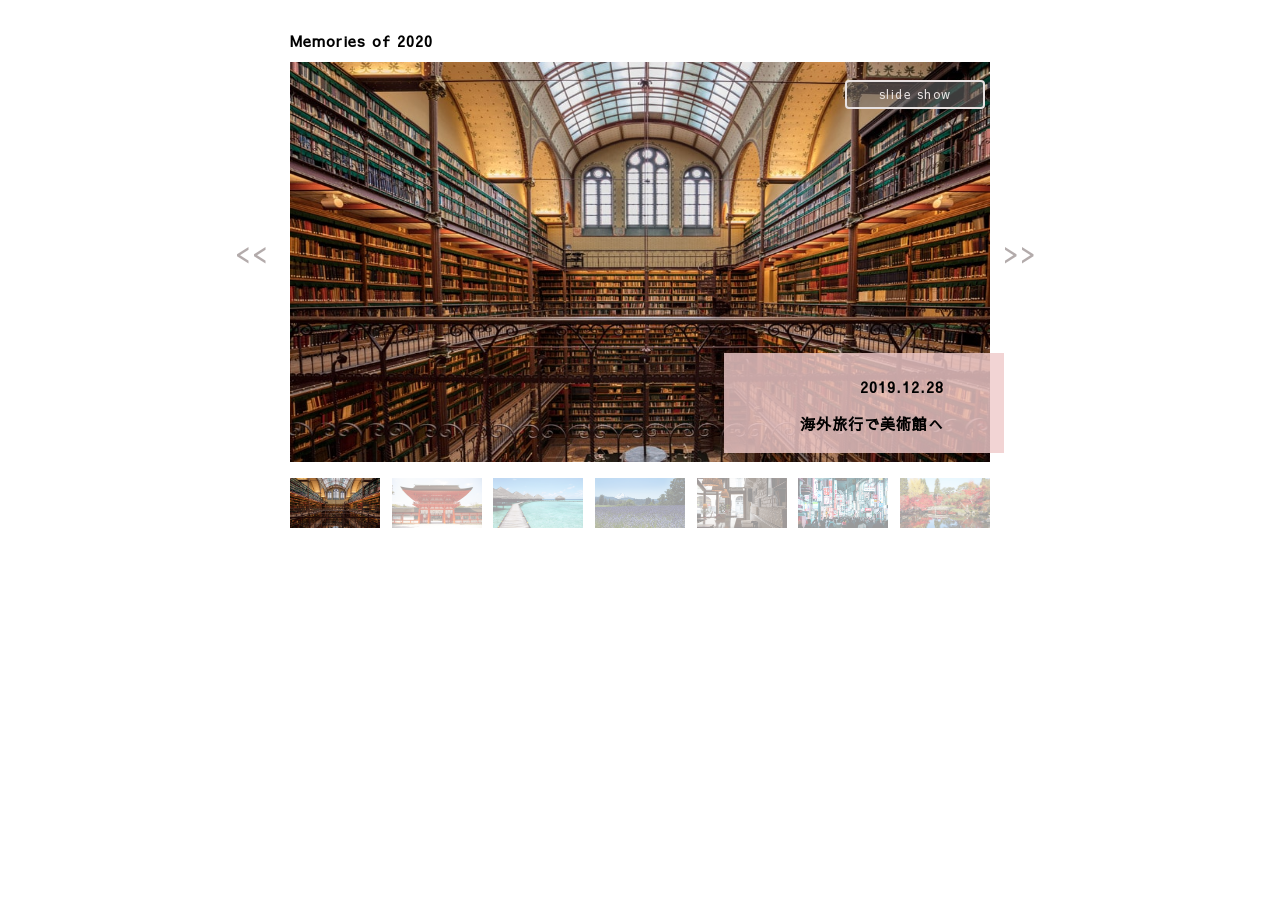
<file: index.html>
<!DOCTYPE html>
<html lang="ja">
  <head>
    <meta charset="utf-8" />
    <title>Slideshow</title>
    <link rel="stylesheet" href="style.css" />
    <link rel="preconnect" href="https://fonts.googleapis.com" />
    <link rel="preconnect" href="https://fonts.gstatic.com" crossorigin />
    <link
      href="https://fonts.googleapis.com/css2?family=Sawarabi+Gothic&display=swap"
      rel="stylesheet"
    />
  </head>
  <body>
    <main>
      <div class="container appear">
        <div class="cover-slide">
          <h1>Memories of 2020</h1>
          <img id="main" class="zoom" alt="スライドショーのメイン画像" />
        </div>
        <div class="text-container">
          <h2 id="date">2020 memories</h2>
          <h3 id="title">Pictures</h3>
        </div>
      </div>
      <nav>
        <ul>
          <li id="play">slide show</li>
          <li id="prev">&lt;&lt;</li>
          <li id="next">&gt;&gt;</li>
        </ul>
      </nav>

      <ul class="thumbnails"></ul>
    </main>

    <script src="main.js"></script>
  </body>
</html>
</file>
<file: style.css>
@charset 'utf-8';

body {
  font-family: "Sawarabi Gothic", sans-serif;
  letter-spacing: 1px;
  font-weight: 100;
}

h1,
h2,
h3 {
  font-size: 15px;
}

.icon {
  font-size: 200px;
}

main {
  width: 700px;
  margin: 0 auto;
  position: relative;
  margin-top: 30px;
}
.text-container {
  position: absolute;
  bottom: 15%;
  right: -2%;
  width: 200px;
  height: 70px;
  padding: 10px 60px 20px 20px;
  text-align: right;
  background-color: rgba(240, 203, 203, 0.817);
}

img {
  vertical-align: bottom;
}

ul {
  list-style: none;
  padding: 0;
  margin: 0;
  gap: 10px;
}

#main {
  width: 100%;
  height: 400px;
  margin-bottom: 8px;
}

nav {
  margin-bottom: 8px;
}

nav ul {
  display: flex;
  justify-content: space-between;
}

/* ボタン */
nav #play {
  border: 2px solid #e8e2e2;
  box-sizing: border-box;
  letter-spacing: 1.5px;
  border-radius: 4px;
  font-size: 12px;
  color: #e8e2e2;
  background-color: rgba(121, 120, 120, 0.5);
  padding: 4px;
  text-align: center;
  cursor: pointer;
  user-select: none;
  width: 140px;
  margin-left: auto;
  z-index: 5;
  position: absolute;
  top: 10%;
  right: 5px;
}
#play:hover {
  border-bottom: 2px solid #e8e2e2;
}

nav li:hover {
  background: #f8f8f8;
}

#next,
#prev {
  width: 50px;
  font-size: 30px;
  font-weight: 100;
  position: absolute;
  top: 200px;
  color: #6c5c5c84;
  cursor: pointer;
}
#next {
  right: -9%;
}
#prev {
  left: -8%;
}

.thumbnails {
  display: flex;
  justify-content: space-between;
  gap: 5px;
}

.thumbnails li {
  cursor: pointer;
  opacity: 0.4;
}

.thumbnails li:hover,
.thumbnails li.current {
  opacity: 1;
  overflow: hidden;
}

.thumbnails li img:hover {
  transform: scale(1.4);
}

.thumbnails img {
  width: 90px;
  height: 50px;
}

/* animation============================ */
/* .cover-slide{
  position:relative;
  overflow: hidden;

}
.cover-slide::after{
  content:'';
  position:absolute;
  z-index: 2;
  top:0;
  left:0;
  right:0;
  bottom:0;
  background-color:#eaebe689;
  z-index:1;
  animation:cover 1.2s 0s forwards ease-in-out;
  
}
@keyframes cover{
  0%{
    left:0;
    right:100%;
  }
  50%{
    left:0;
    right:0;
  }
  100%{
    left:100%;
    right:0;
  }
}

 .zoom{
    opacity: 1;
  }

  .appear .zoom{
    opacity:1;
    animation:image 1.2s 0.1s ease-in-out;
    animation-fill-mode: normal;
  }

  @keyframes image{
    0%{
      opacity:0.3;
    }
    50%{
      opacity:0.5;
    }
    50.1%{
      opacity: 0.7;
      transform:scale(1.1);
    }
    100%{
      opacity:1;
    }
  }
  .appear .img{
    opacity:1;
  } */
</file>
